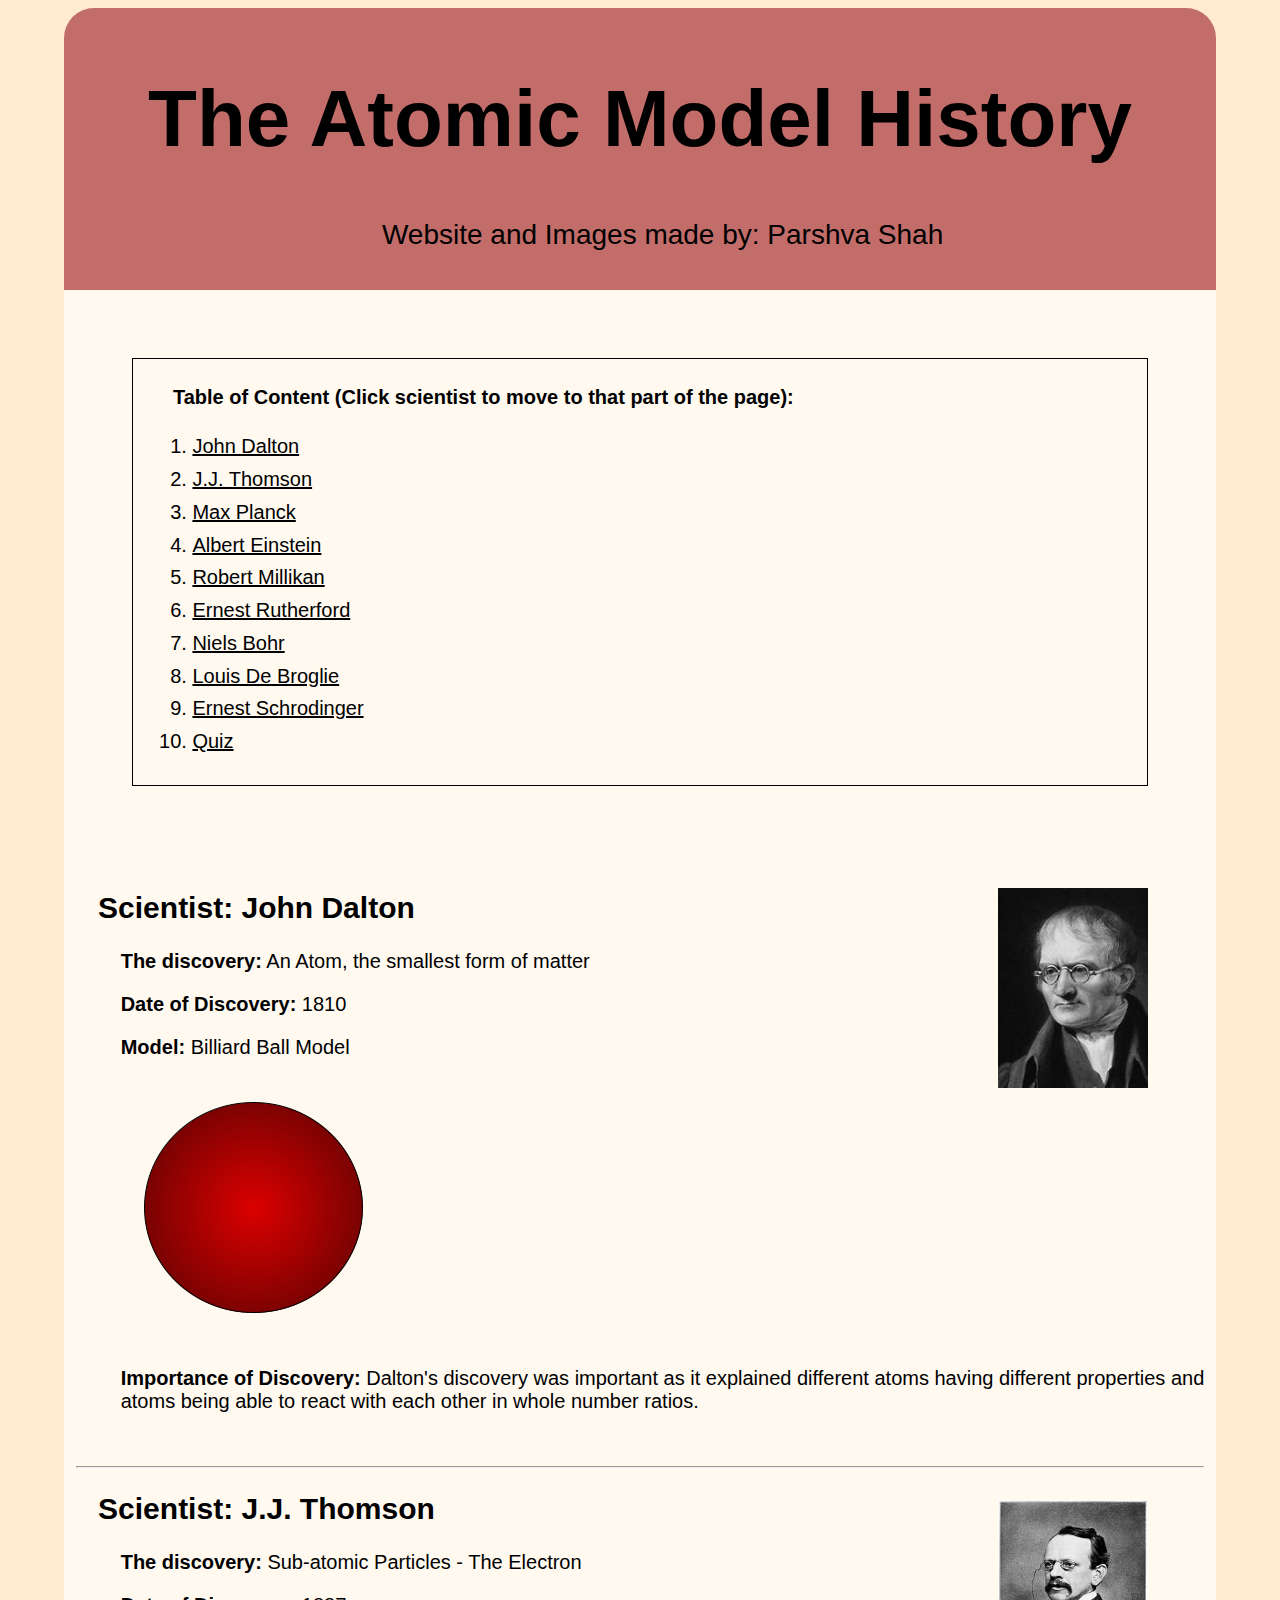
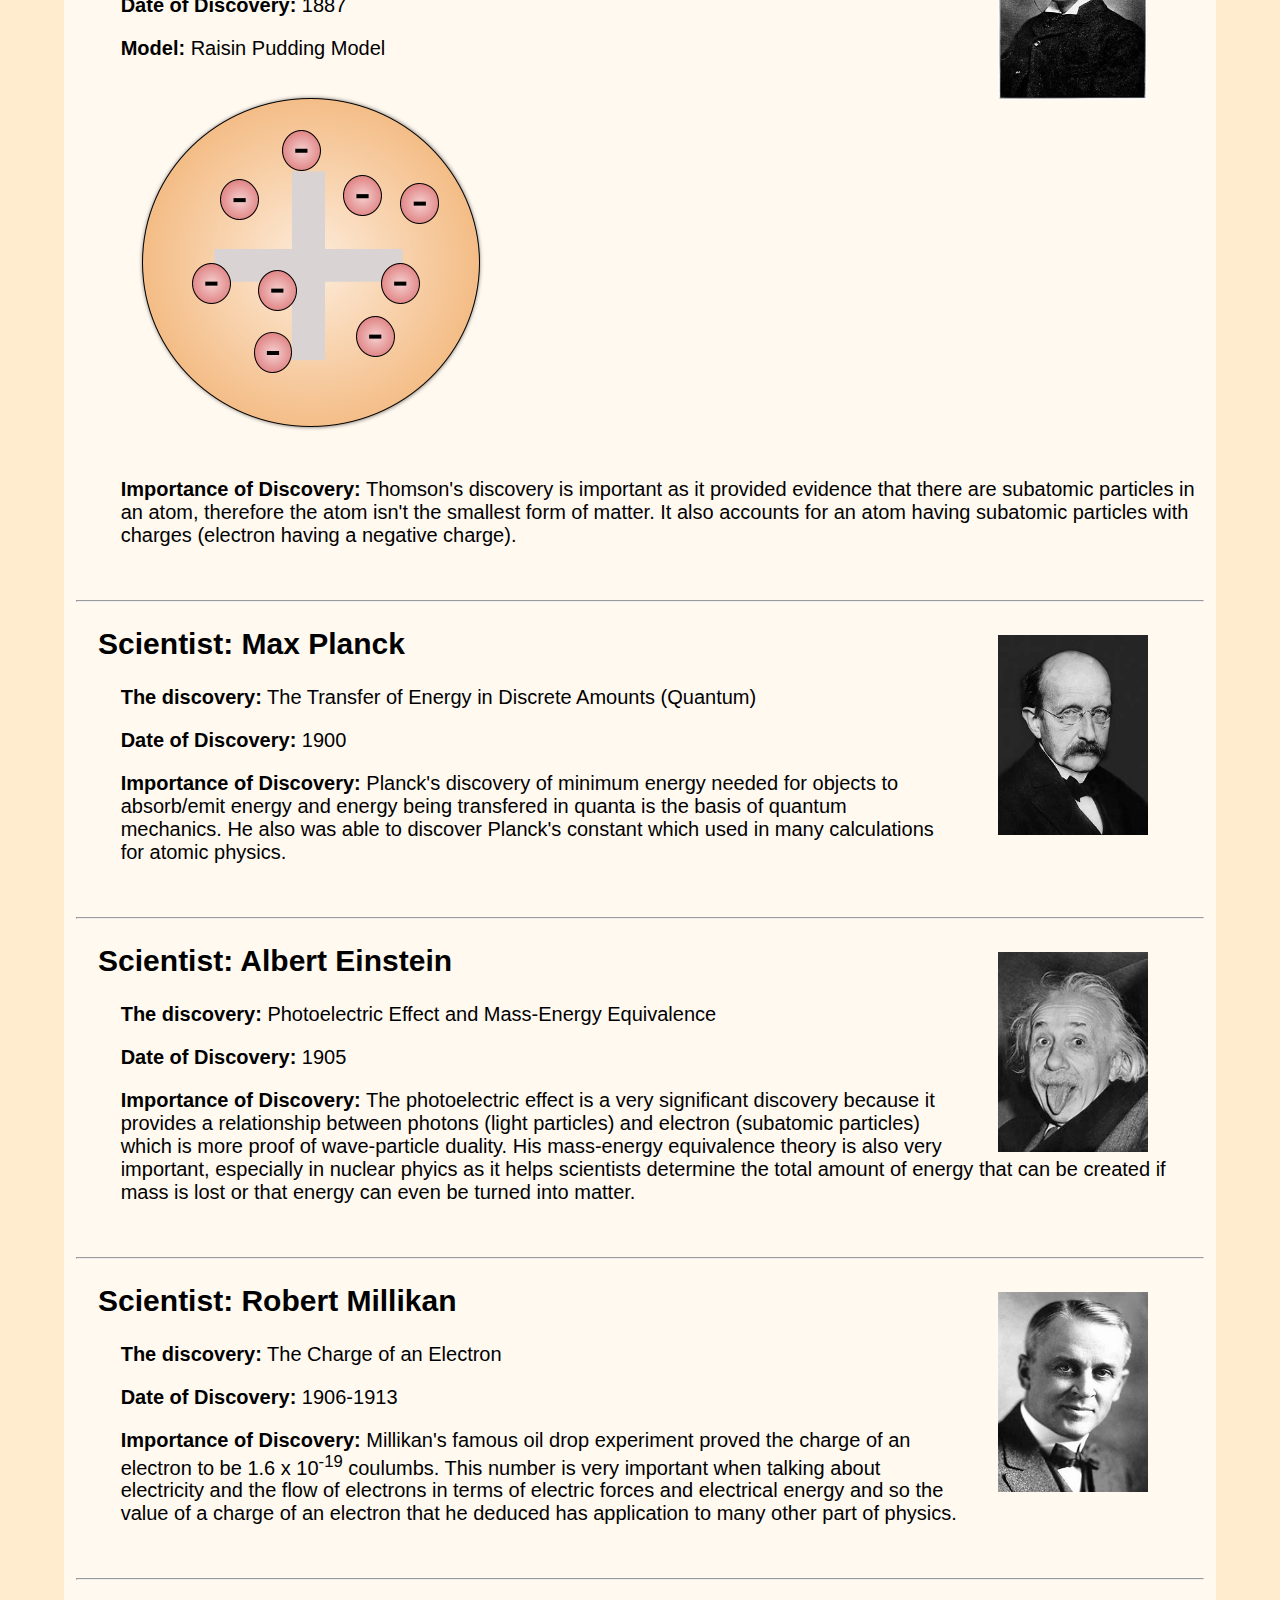
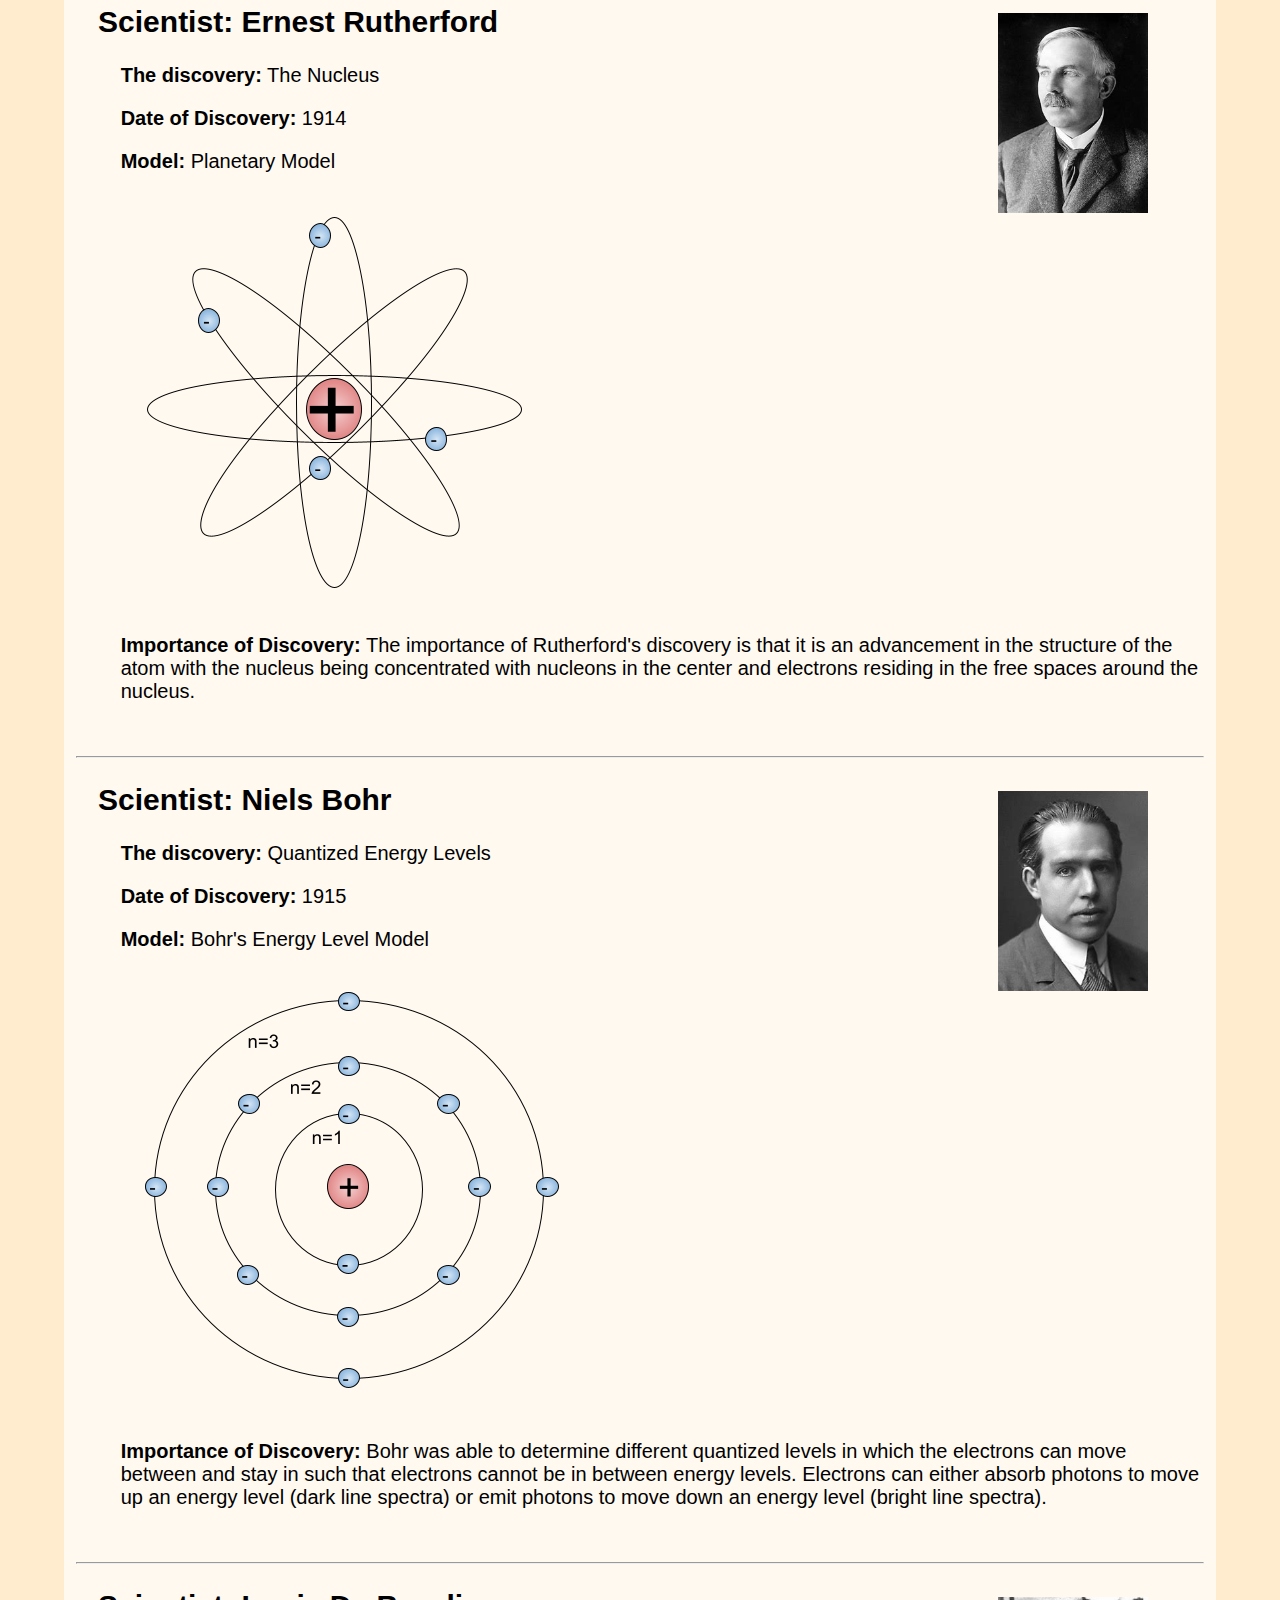
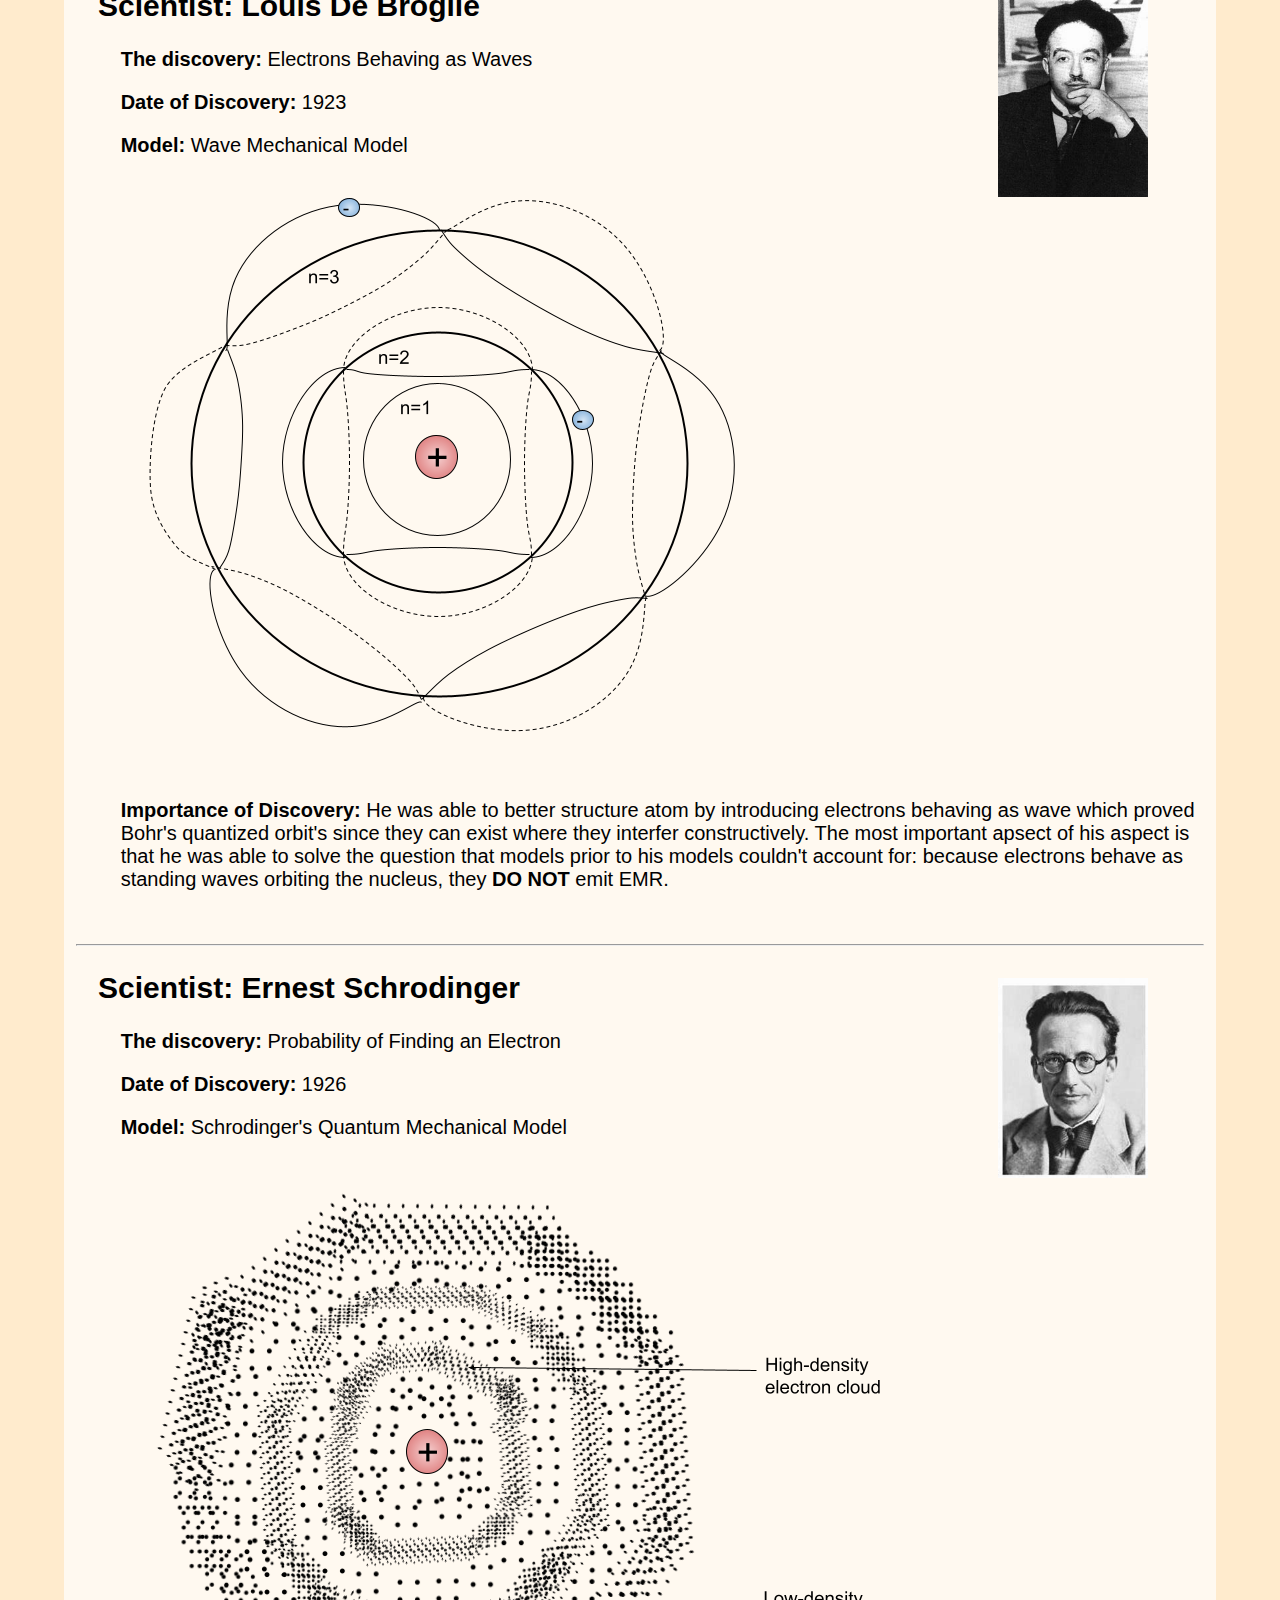
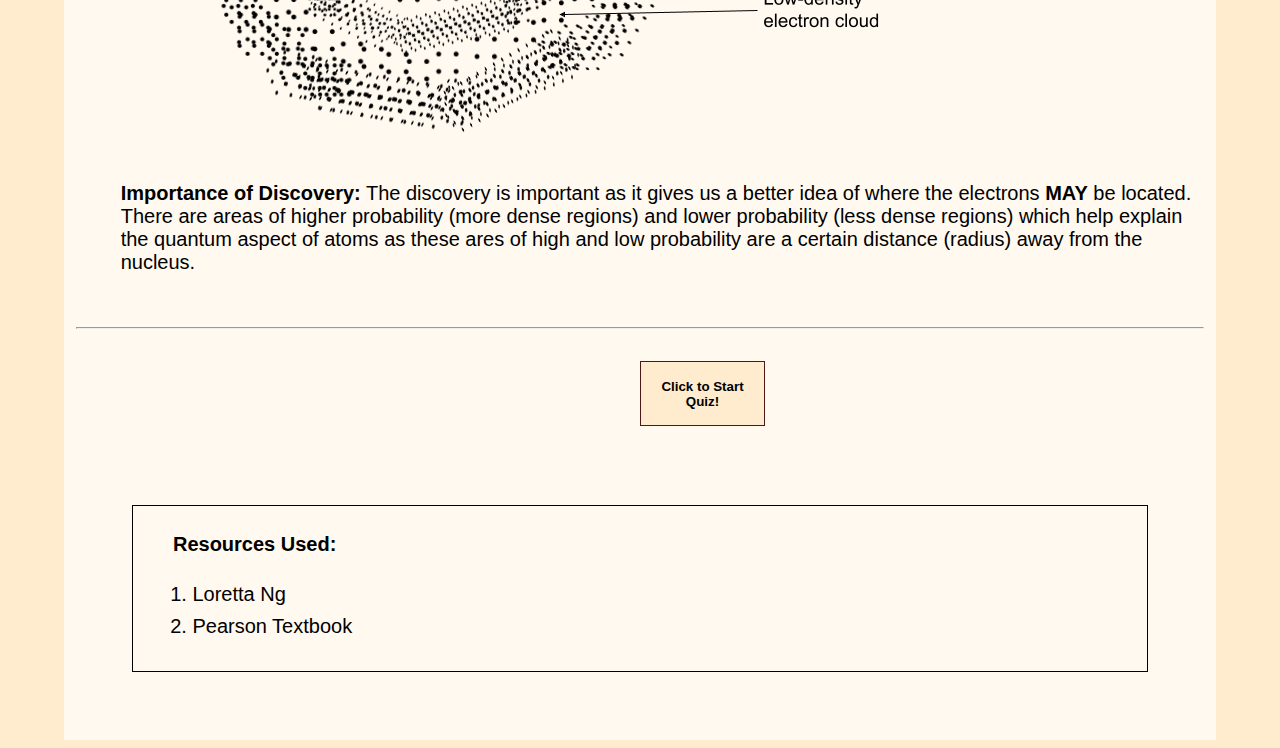
<file: index.html>
<!DOCTYPE html>
<html>
  <head>
    <link rel="stylesheet" href="styles.css" />
    <title id="titleMain">Atomic Model History</title>
  </head>

  <body>
    <div id="div1" class="title">
      <h1 id="headerTitle">The Atomic Model History</h1>
      <p id="createMessage">Website and Images made by: Parshva Shah</p>
    </div>
    <div id="div2">
      <ol id="list1">
        <h4>
          Table of Content (Click scientist to move to that part of the page):
        </h4>
        <li id="listitem1"><a href="#divJohnDalton">John Dalton</a></li>
        <li id="listitem2"><a href="#divJJThomson">J.J. Thomson</a></li>
        <li id="listitem3"><a href="#divMaxPlanck">Max Planck</a></li>
        <li id="listitem4"><a href="#divAlbertEinstein">Albert Einstein</a></li>
        <li id="listitem5"><a href="#divRobertMillikan">Robert Millikan</a></li>
        <li id="listitem6">
          <a href="#divErnestRutherford">Ernest Rutherford</a>
        </li>
        <li id="listitem7"><a href="#divNielsBohr">Niels Bohr</a></li>
        <li id="listitem8">
          <a href="#divLouisDeBroglie">Louis De Broglie</a>
        </li>
        <li id="listitem9">
          <a href="#divErnestSchrodinger">Ernest Schrodinger</a>
        </li>
        <li id="listitem10"><a href="#quizStart">Quiz</a></li>
      </ol>
    </div>

    <div id="divJohnDalton">
      <img
        class="scientist"
        src="Scientist Images/Dalton.jpg"
        width="150"
        height="200"
      />
      <h2>Scientist: John Dalton</h2>
      <p><b>The discovery:</b> An Atom, the smallest form of matter</p>
      <p><b>Date of Discovery:</b> 1810</p>
      <p><b>Model:</b> Billiard Ball Model</p>
      <img src="Model Images/Dalton's Model.png" />
      <p>
        <b>Importance of Discovery:</b> Dalton's discovery was important as it
        explained different atoms having different properties and atoms being
        able to react with each other in whole number ratios.
      </p>
    </div>

    <div id="divJJThomson">
      <hr />
      <img
        class="scientist"
        src="Scientist Images/Thomson.jpg"
        width="150"
        height="200"
      />
      <h2>Scientist: J.J. Thomson</h2>
      <p><b>The discovery:</b> Sub-atomic Particles - The Electron</p>
      <p><b>Date of Discovery:</b> 1887</p>
      <p><b>Model:</b> Raisin Pudding Model</p>
      <img src="Model Images/Thomson's Model.png" />
      <p>
        <b>Importance of Discovery:</b> Thomson's discovery is important as it
        provided evidence that there are subatomic particles in an atom,
        therefore the atom isn't the smallest form of matter. It also accounts
        for an atom having subatomic particles with charges (electron having a
        negative charge).
      </p>
    </div>

    <div id="divMaxPlanck">
      <hr />
      <img
        class="scientist"
        src="Scientist Images/Planck.jpg"
        width="150"
        height="200"
      />
      <h2>Scientist: Max Planck</h2>
      <p>
        <b>The discovery:</b> The Transfer of Energy in Discrete Amounts
        (Quantum)
      </p>
      <p><b>Date of Discovery:</b> 1900</p>
      <p>
        <b>Importance of Discovery:</b> Planck's discovery of minimum energy
        needed for objects to absorb/emit energy and energy being transfered in
        quanta is the basis of quantum mechanics. He also was able to discover
        Planck's constant which used in many calculations for atomic physics.
      </p>
    </div>

    <div id="divAlbertEinstein">
      <hr />
      <img
        class="scientist"
        src="Scientist Images/Einstein.jpg"
        width="150"
        height="200"
      />
      <h2>Scientist: Albert Einstein</h2>
      <p>
        <b>The discovery:</b> Photoelectric Effect and Mass-Energy Equivalence
      </p>
      <p><b>Date of Discovery:</b> 1905</p>
      <p>
        <b>Importance of Discovery:</b> The photoelectric effect is a very
        significant discovery because it provides a relationship between photons
        (light particles) and electron (subatomic particles) which is more proof
        of wave-particle duality. His mass-energy equivalence theory is also
        very important, especially in nuclear phyics as it helps scientists
        determine the total amount of energy that can be created if mass is lost
        or that energy can even be turned into matter.
      </p>
    </div>

    <div id="divRobertMillikan">
      <hr />
      <img
        class="scientist"
        src="Scientist Images/Millikan.jpg"
        width="150"
        height="200"
      />
      <h2>Scientist: Robert Millikan</h2>
      <p><b>The discovery:</b> The Charge of an Electron</p>
      <p><b>Date of Discovery:</b> 1906-1913</p>
      <p>
        <b>Importance of Discovery:</b> Millikan's famous oil drop experiment
        proved the charge of an electron to be 1.6 x 10<sup>-19</sup> coulumbs.
        This number is very important when talking about electricity and the
        flow of electrons in terms of electric forces and electrical energy and
        so the value of a charge of an electron that he deduced has application
        to many other part of physics.
      </p>
    </div>

    <div id="divErnestRutherford">
      <hr />
      <img
        class="scientist"
        src="Scientist Images/Rutherford.jpg"
        width="150"
        height="200"
      />
      <h2>Scientist: Ernest Rutherford</h2>
      <p><b>The discovery:</b> The Nucleus</p>
      <p><b>Date of Discovery:</b> 1914</p>
      <p><b>Model:</b> Planetary Model</p>
      <img src="Model Images/Rutherford's Model.png" />
      <p>
        <b>Importance of Discovery:</b> The importance of Rutherford's discovery
        is that it is an advancement in the structure of the atom with the
        nucleus being concentrated with nucleons in the center and electrons
        residing in the free spaces around the nucleus.
      </p>
    </div>

    <div id="divNielsBohr">
      <hr />
      <img
        class="scientist"
        src="Scientist Images/Bohr.jpg"
        width="150"
        height="200"
      />
      <h2>Scientist: Niels Bohr</h2>
      <p><b>The discovery:</b> Quantized Energy Levels</p>
      <p><b>Date of Discovery:</b> 1915</p>
      <p><b>Model:</b> Bohr's Energy Level Model</p>
      <img src="Model Images/Bohr's Model.png" />
      <p>
        <b>Importance of Discovery:</b> Bohr was able to determine different
        quantized levels in which the electrons can move between and stay in
        such that electrons cannot be in between energy levels. Electrons can
        either absorb photons to move up an energy level (dark line spectra) or
        emit photons to move down an energy level (bright line spectra).
      </p>
    </div>

    <div id="divLouisDeBroglie">
      <hr />
      <img
        class="scientist"
        src="Scientist Images/Broglie.jpg"
        width="150"
        height="200"
      />
      <h2>Scientist: Louis De Broglie</h2>
      <p><b>The discovery:</b> Electrons Behaving as Waves</p>
      <p><b>Date of Discovery:</b> 1923</p>
      <p><b>Model:</b> Wave Mechanical Model</p>
      <img src="Model Images/Broglie's Model.png" />
      <p>
        <b>Importance of Discovery:</b> He was able to better structure atom by
        introducing electrons behaving as wave which proved Bohr's quantized
        orbit's since they can exist where they interfer constructively. The
        most important apsect of his aspect is that he was able to solve the
        question that models prior to his models couldn't account for: because
        electrons behave as standing waves orbiting the nucleus, they
        <b>DO NOT</b> emit EMR.
      </p>
    </div>

    <div id="divErnestSchrodinger">
      <hr />
      <img
        class="scientist"
        src="Scientist Images/Schrodinger.jpg"
        width="150"
        height="200"
      />
      <h2>Scientist: Ernest Schrodinger</h2>
      <p><b>The discovery:</b> Probability of Finding an Electron</p>
      <p><b>Date of Discovery:</b> 1926</p>
      <p><b>Model:</b> Schrodinger's Quantum Mechanical Model</p>
      <img src="Model Images/Schrodinger's Model.png" />
      <p>
        <b>Importance of Discovery:</b> The discovery is important as it gives
        us a better idea of where the electrons <b>MAY</b> be located. There are
        areas of higher probability (more dense regions) and lower probability
        (less dense regions) which help explain the quantum aspect of atoms as
        these ares of high and low probability are a certain distance (radius)
        away from the nucleus.
      </p>
    </div>
    <div class=".button">
      <hr />
      <a href="quiz.html" target="_blank"
        ><button id="quizStart">Click to Start Quiz!</button></a
      >
      <ol>
        <h4>Resources Used:</h4>
        <li>Loretta Ng</li>
        <li>Pearson Textbook</li>
      </ol>
    </div>
  </body>
</html>
</file>
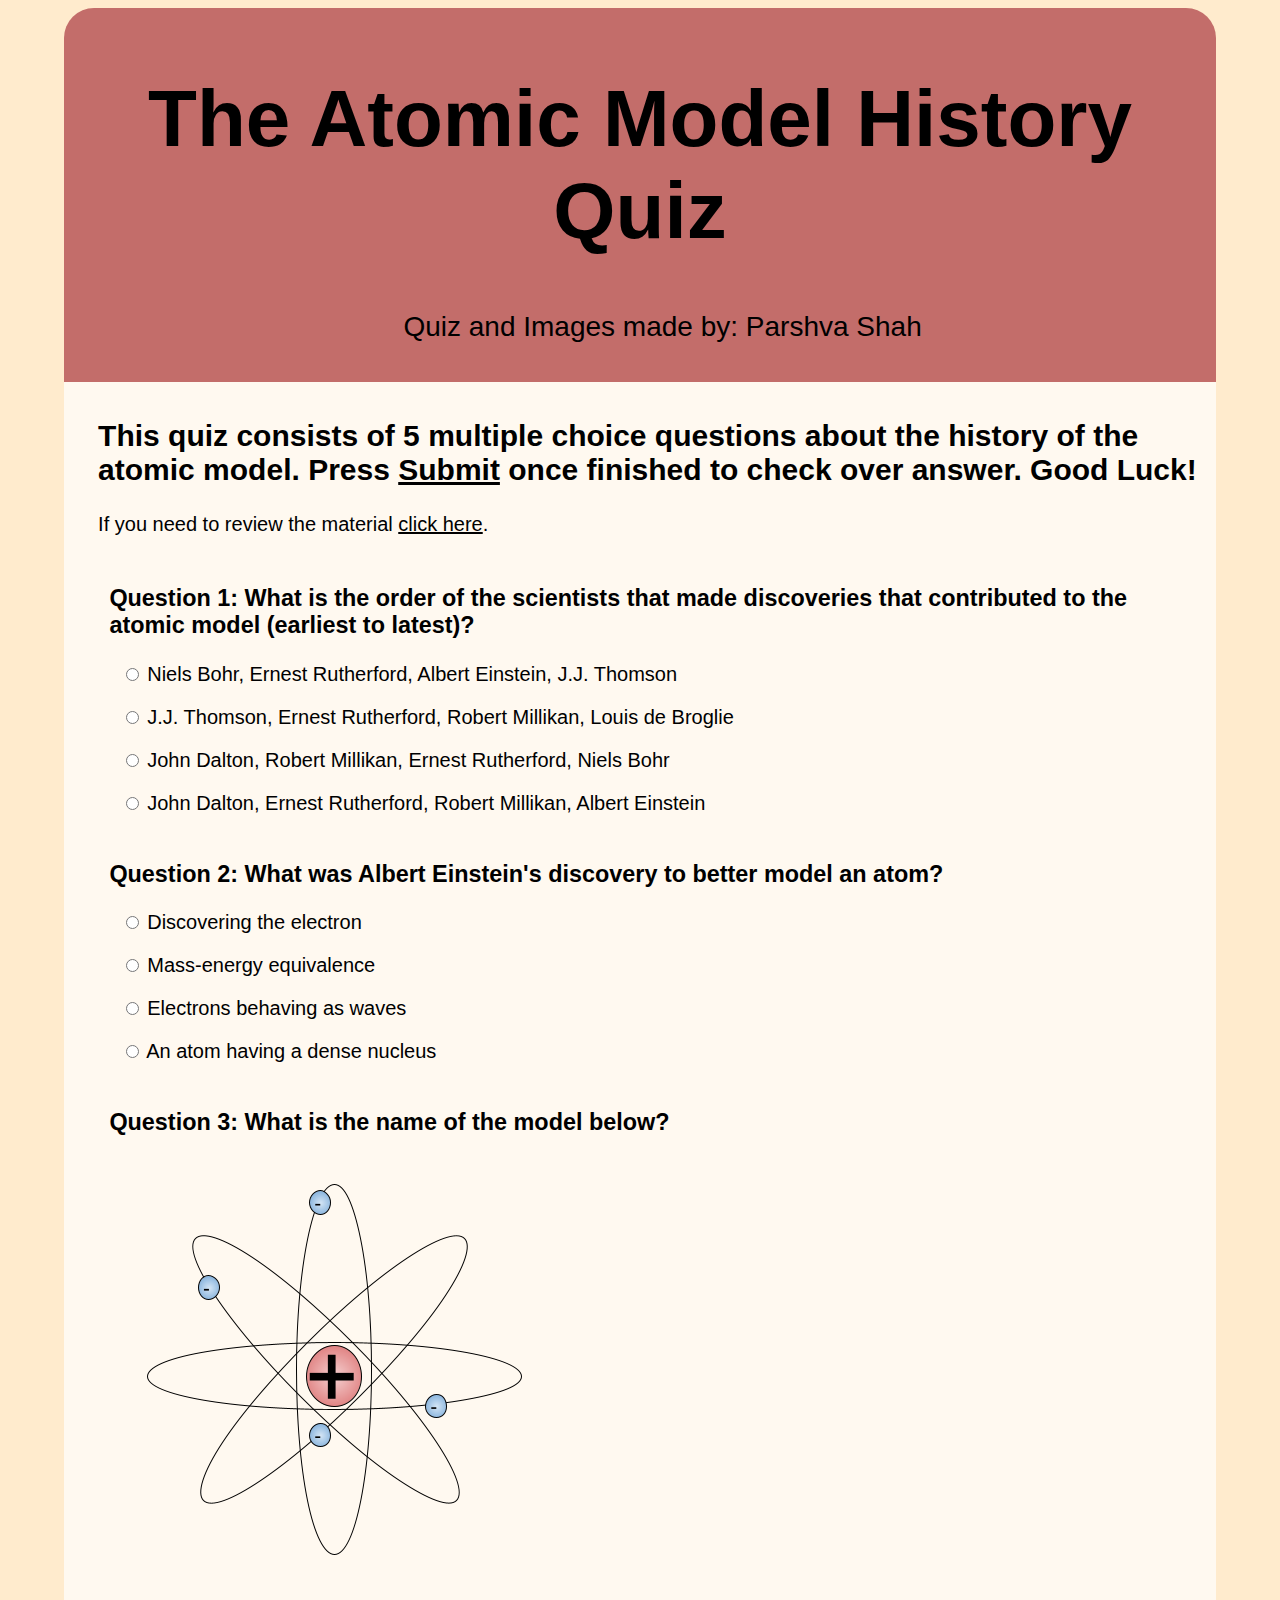
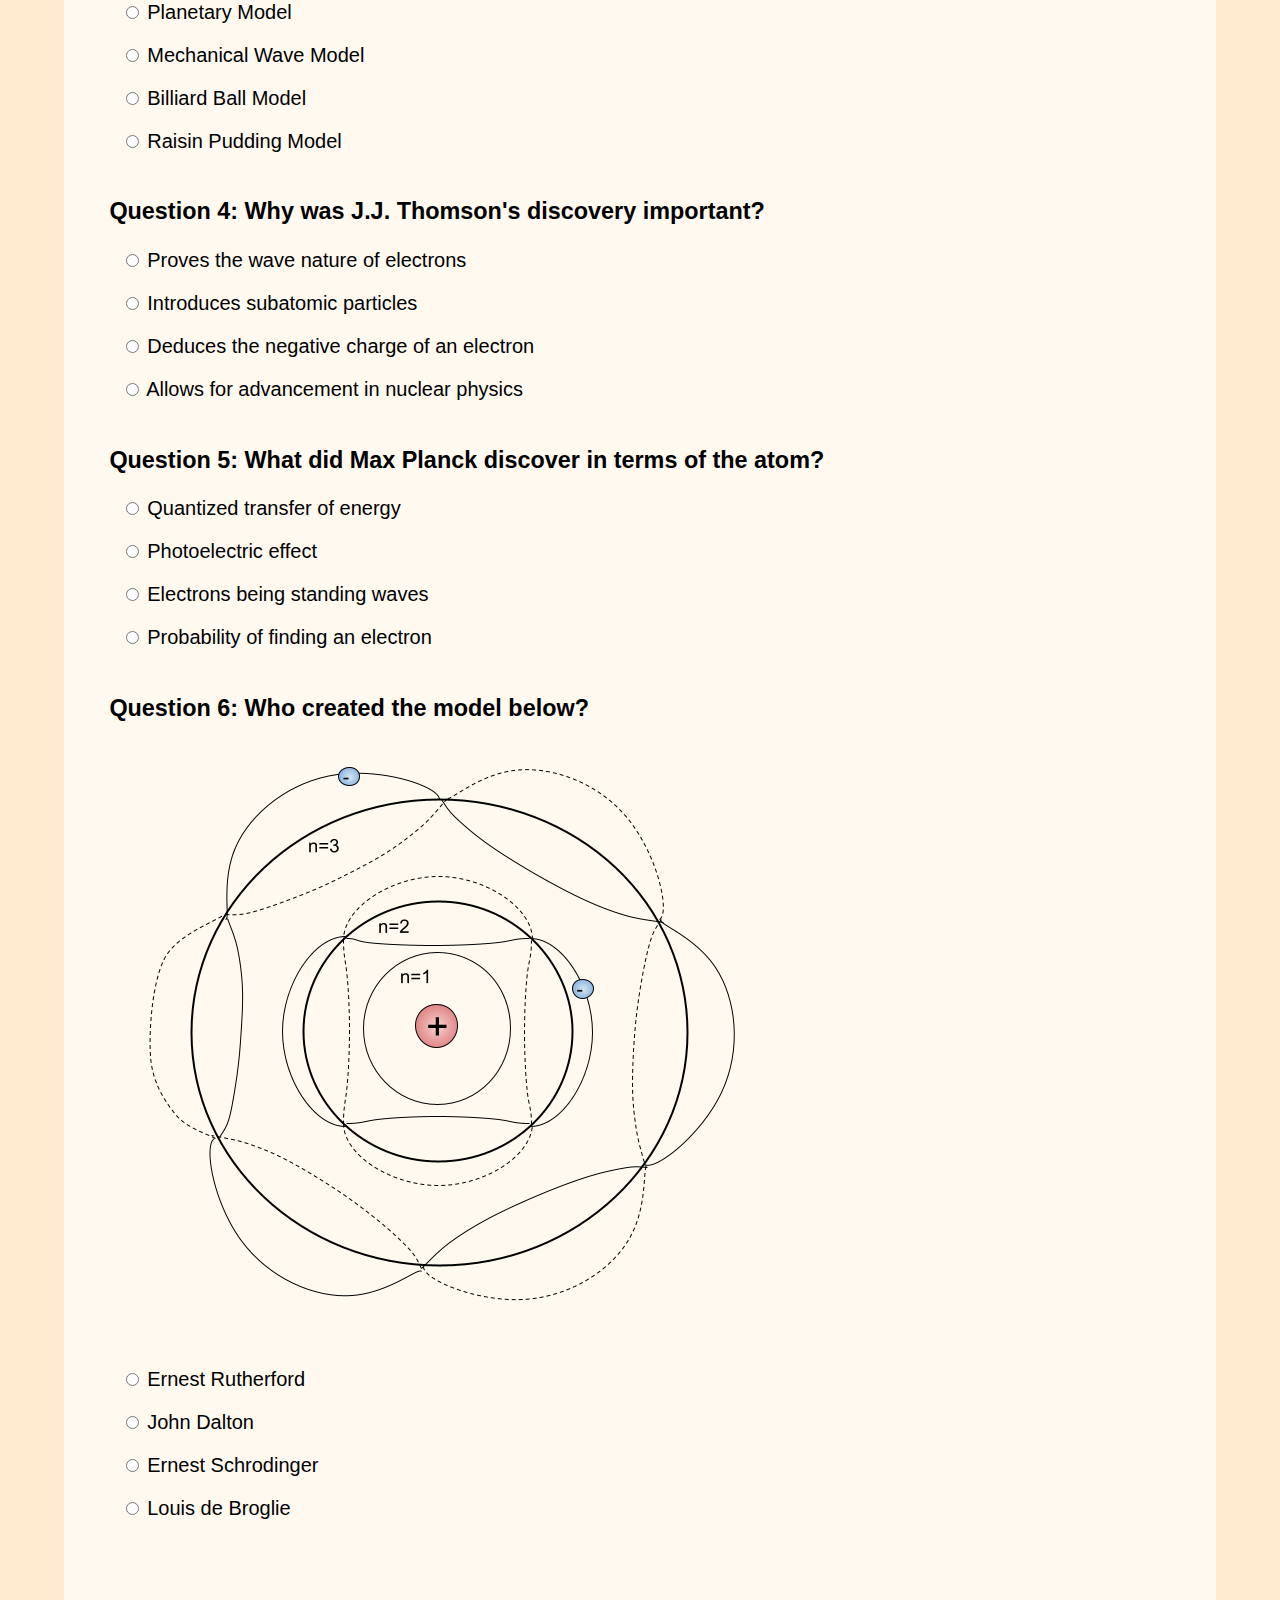
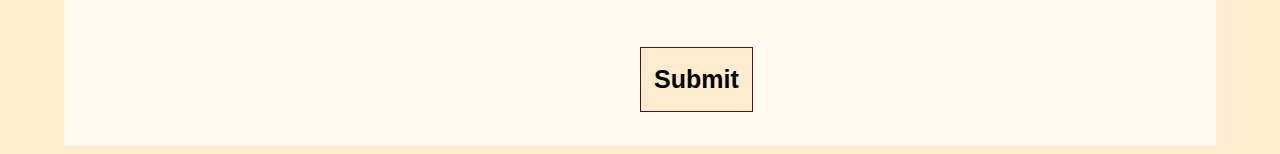
<file: quiz.html>
<!DOCTYPE html>
<html>
  <head>
    <link rel="stylesheet" href="styles.css" />
    <title id="titleMain">Atomic Model History Quiz</title>
  </head>

  <body>
    <div id="div1" class="title">
      <h1 id="headerTitle">The Atomic Model History Quiz</h1>
      <p id="createMessage">Quiz and Images made by: Parshva Shah</p>
    </div>
    <div>
      <h2>
        This quiz consists of 5 multiple choice questions about the history of
        the atomic model. Press <u>Submit</u> once finished to check over
        answer. Good Luck!
      </h2>

      <h4 id="goBack">If you need to review the material <a href="index.html">click here</a>.</h4>

      <h3 class="questions">
        Question 1: What is the order of the scientists that made discoveries
        that contributed to the atomic model (earliest to latest)?
      </h3>
      <p>
        <input type="radio" name="question1" /> Niels Bohr, Ernest Rutherford,
        Albert Einstein, J.J. Thomson
      </p>
      <p>
        <input type="radio" name="question1" /> J.J. Thomson, Ernest Rutherford,
        Robert Millikan, Louis de Broglie
      </p>
      <p>
        <input type="radio" name="question1" id="correct1" /> John Dalton,
        Robert Millikan, Ernest Rutherford, Niels Bohr
      </p>
      <p>
        <input type="radio" name="question1" /> John Dalton, Ernest Rutherford,
        Robert Millikan, Albert Einstein
      </p>
      <p id="response1"></p>

      <h3 class="questions">
        Question 2: What was Albert Einstein's discovery to better model an
        atom?
      </h3>
      <p><input type="radio" name="question2" /> Discovering the electron</p>
      <p>
        <input type="radio" name="question2" id="correct2" /> Mass-energy
        equivalence
      </p>
      <p><input type="radio" name="question2" /> Electrons behaving as waves</p>
      <p>
        <input type="radio" name="question2" /> An atom having a dense nucleus
      </p>
      <p id="response2"></p>

      <h3 class="questions">
        Question 3: What is the name of the model below?
      </h3>
      <img src="Model Images//Rutherford's Model.png" />
      <p>
        <input type="radio" name="question3" id="correct3" /> Planetary Model
      </p>
      <p><input type="radio" name="question3" /> Mechanical Wave Model</p>
      <p><input type="radio" name="question3" /> Billiard Ball Model</p>
      <p><input type="radio" name="question3" /> Raisin Pudding Model</p>
      <p id="response3"></p>

      <h3 class="questions">
        Question 4: Why was J.J. Thomson's discovery important?
      </h3>
      <p>
        <input type="radio" name="question4" /> Proves the wave nature of
        electrons
      </p>
      <p>
        <input type="radio" name="question4" id="correct4" /> Introduces
        subatomic particles
      </p>
      <p>
        <input type="radio" name="question4" /> Deduces the negative charge of
        an electron
      </p>
      <p>
        <input type="radio" name="question4" /> Allows for advancement in
        nuclear physics
      </p>
      <p id="response4"></p>

      <h3 class="questions">
        Question 5: What did Max Planck discover in terms of the atom?
      </h3>
      <p>
        <input type="radio" name="question5" id="correct5" /> Quantized transfer
        of energy
      </p>
      <p><input type="radio" name="question5" /> Photoelectric effect</p>
      <p>
        <input type="radio" name="question5" /> Electrons being standing waves
      </p>
      <p>
        <input type="radio" name="question5" /> Probability of finding an
        electron
      </p>
      <p id="response5"></p>

      <h3 class="questions">Question 6: Who created the model below?</h3>
      <img src="Model Images/Broglie's Model.png" />
      <p><input type="radio" name="question6" /> Ernest Rutherford</p>
      <p><input type="radio" name="question6" /> John Dalton</p>
      <p><input type="radio" name="question6" /> Ernest Schrodinger</p>
      <p>
        <input type="radio" name="question6" id="correct6" /> Louis de Broglie
      </p>
      <p id="response6"></p>

      <h3 id="results"></h3>

      <a href="index.html"><button id="goHome">See Material</button></a>
      <button id="submit">Submit</button>

    </div>
    <script src="main.js"></script>
  </body>
</html>
</file>
<file: styles.css>
body {
  font-family: "Lucida Sans", "Lucida Sans Regular", "Lucida Grande",
    "Lucida Sans Unicode", Geneva, Verdana, sans-serif;
  margin-left: 5%;
  margin-right: 5%;
  font-size: 20px;
  background-color: blanchedalmond;
}

div {
  background-color: rgba(255, 255, 255, 0.7);
  padding: 1%;
}

ol {
  font-size: 20px;
  border: 1px black solid;
  padding-bottom: 2%;
  margin: 5%;
  width: auto;
}

li {
  margin-left: 2%;
  padding-bottom: 1%;
  white-space: nowrap;
}

p,
img {
  margin-left: 4%;
}

h2 {
  margin-left: 2%;
}

h4 {
  font-weight: 900;
}

a {
  color: black;
}
a:hover {
  color: blue;
}

button {
  text-align: center;
  margin-left: 50%;
  margin-bottom: 2%;
  margin-top: 2%;
  border: 1px rgb(80, 23, 23) solid;
  background-color: blanchedalmond;
  width: 125px;
  height: 65px;
  font-family: "Segoe UI", Tahoma, Geneva, Verdana, sans-serif;
  font-weight: bolder;
}

.title {
  text-align: center;
  background-color: rgba(189, 95, 95, 0.9);
  font-size: 40px;
  border-top-left-radius: 30px;
  border-top-right-radius: 30px;
}

#createMessage {
  font-size: 28px;
}

.scientist {
  float: right;
  padding-right: 5%;
  margin-top: 2%;
}

.questions {
  padding-left: 3%;
  padding-top: 2%;
}

#submit {
  width: 10%;
  font-size: 25px;
}

#results {
  text-align: center;
  font-size: 40px;
}

#goBack {
  font-weight: 400;
  margin-left: 2%;
}

#goHome {
  width:fit-content;
  padding: 10px;
  font-size: 25px; 
  margin-top: -10%;
  visibility: hidden;
}
</file>
